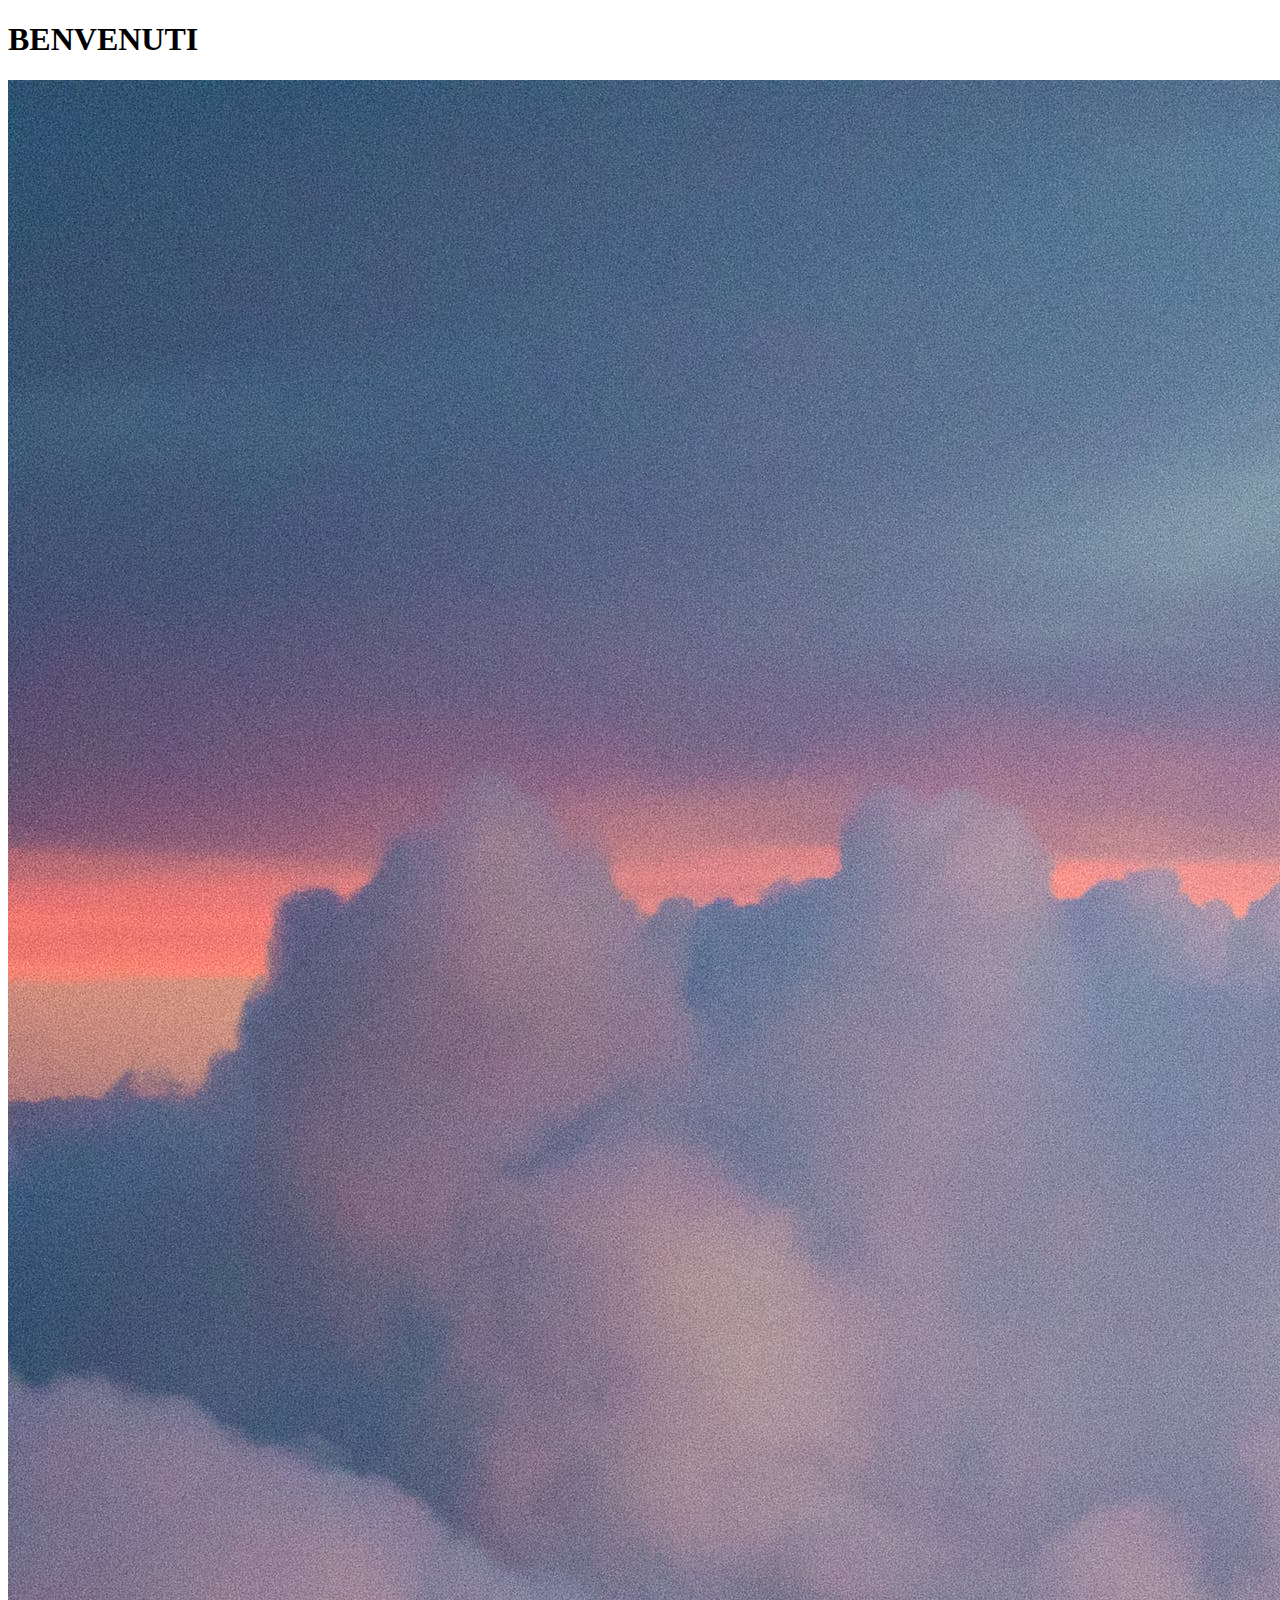
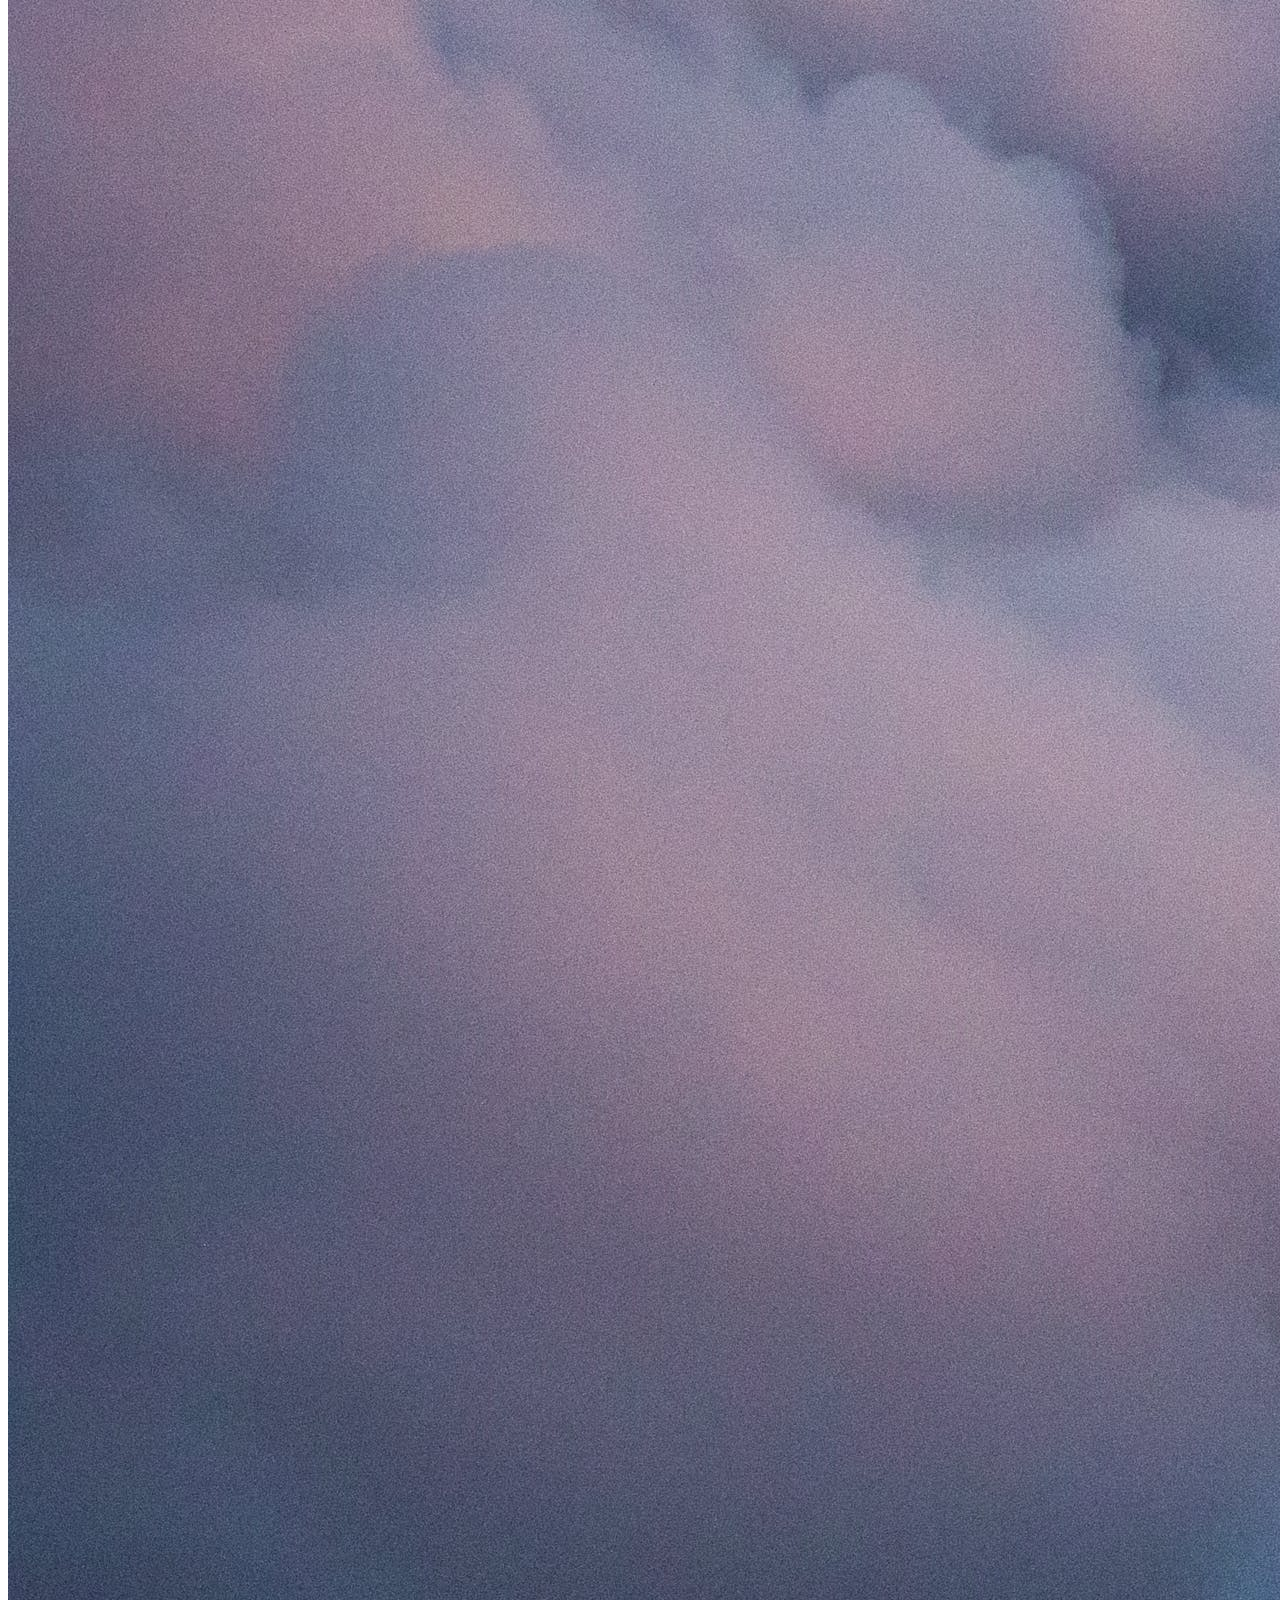
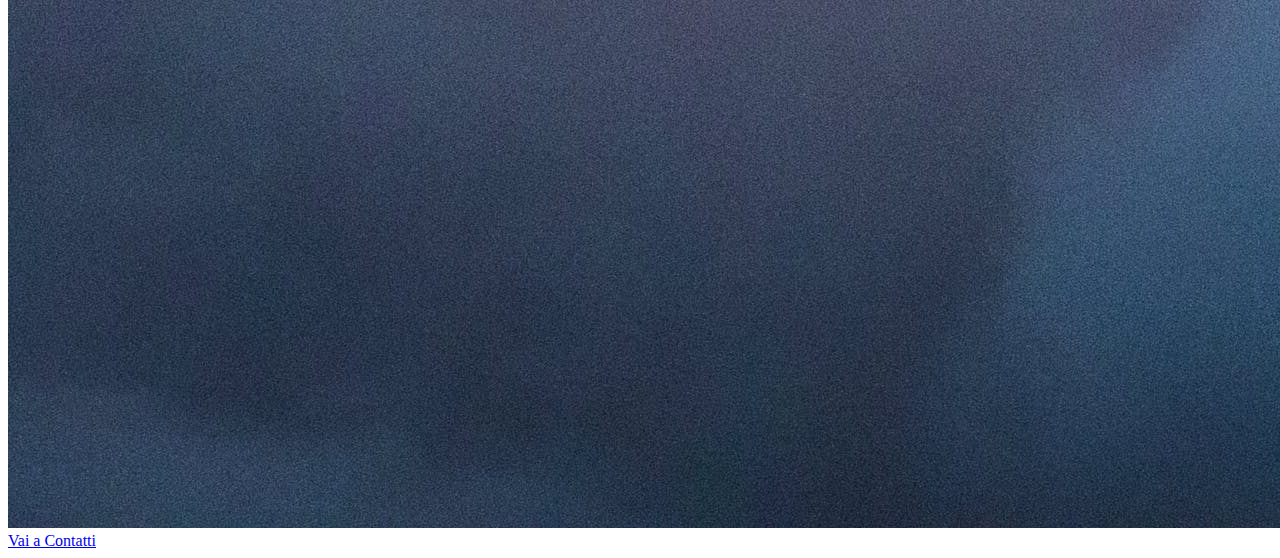
<file: index.html>
<!DOCTYPE html>
<!--[if lt IE 7]>      <html class="no-js lt-ie9 lt-ie8 lt-ie7"> <![endif]-->
<!--[if IE 7]>         <html class="no-js lt-ie9 lt-ie8"> <![endif]-->
<!--[if IE 8]>         <html class="no-js lt-ie9"> <![endif]-->
<!--[if gt IE 8]>      <html class="no-js"> <!--<![endif]-->
<html>
    <head>
        <meta charset="utf-8">
        <meta http-equiv="X-UA-Compatible" content="IE=edge">
        <title> HOME PAGE </title>
        <meta name="description" content="">
        <meta name="viewport" content="width=device-width, initial-scale=1">
    </head>
    
        <!--[if lt IE 7]>
            <p class="browsehappy">You are using an <strong>outdated</strong> browser. Please <a href="#">upgrade your browser</a> to improve your experience.</p>
        <![endif]-->
        <h1>BENVENUTI</h1>
        <img src="pexels-magda-ehlers-2114014.jpg">
        <a href="contatti.html"> Vai a Contatti</a>
        
        <script src="" async defer></script>
    </body>
</html>
</file>
